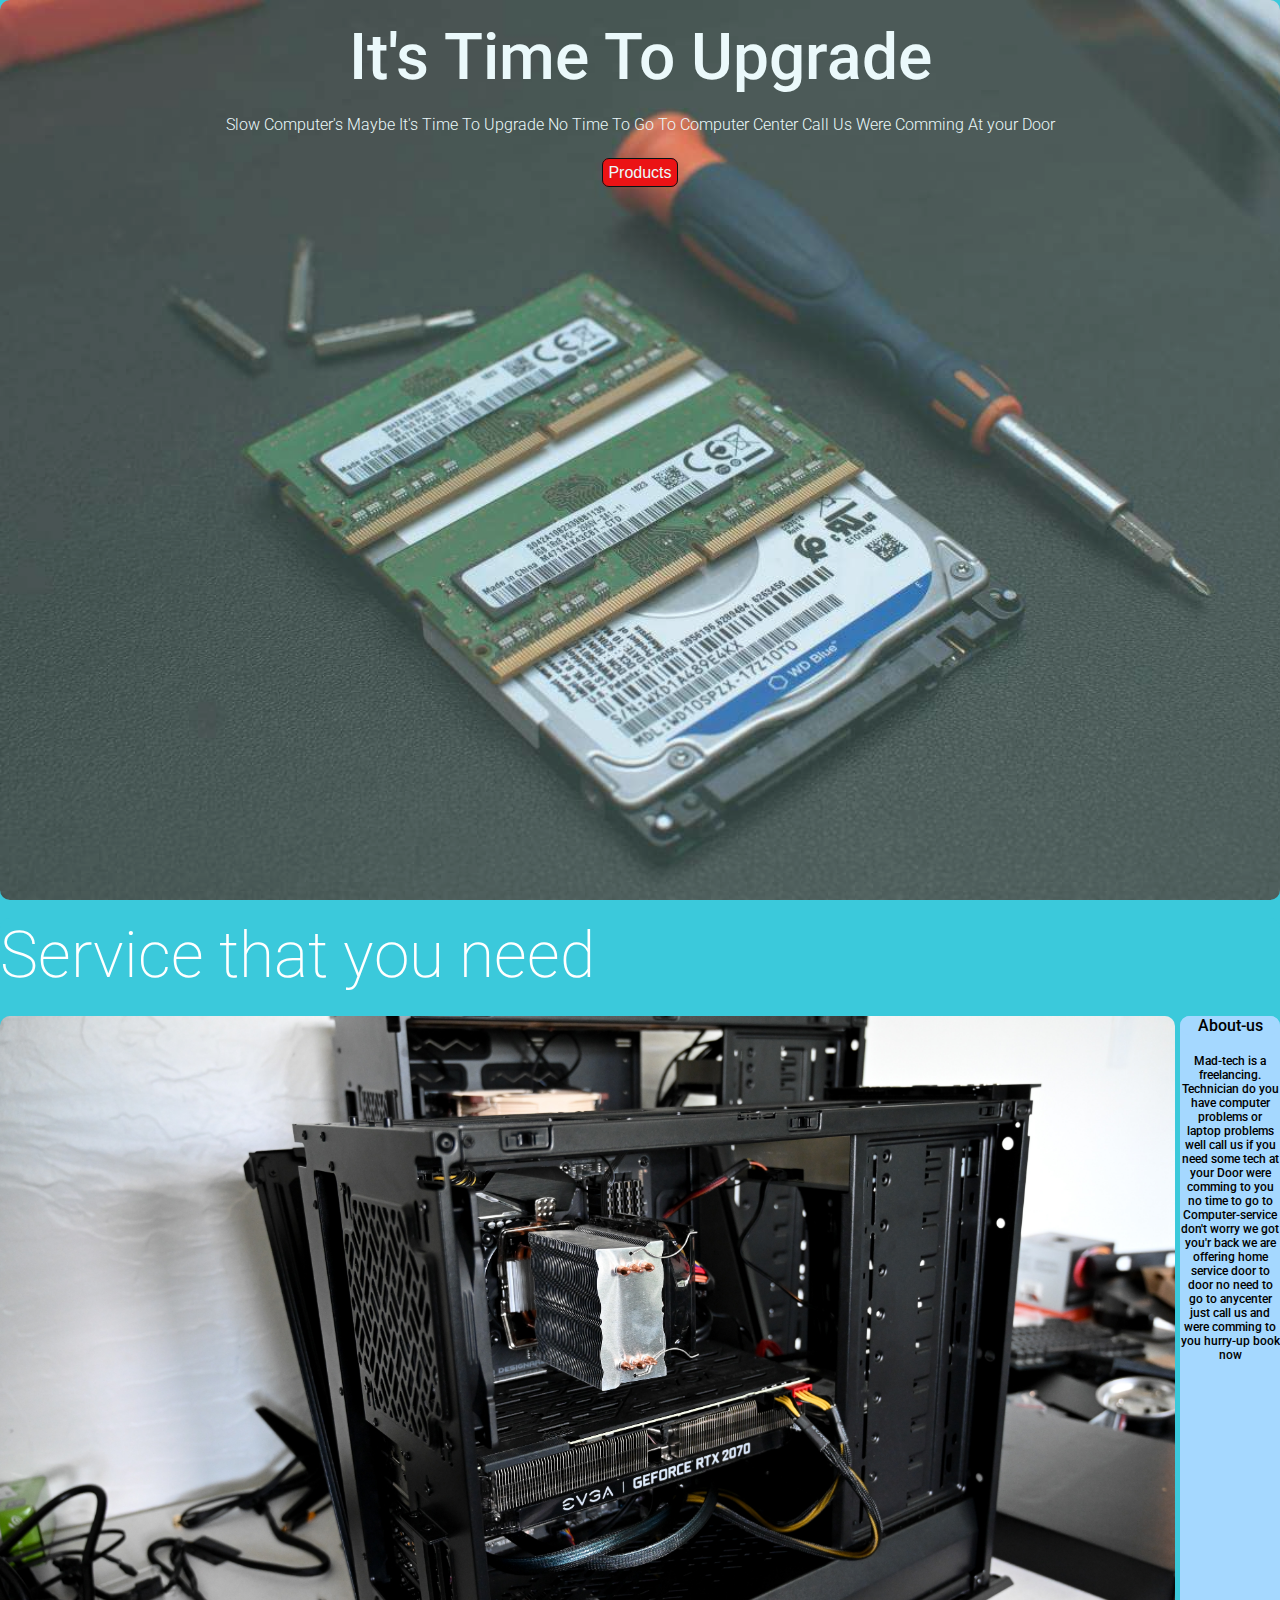
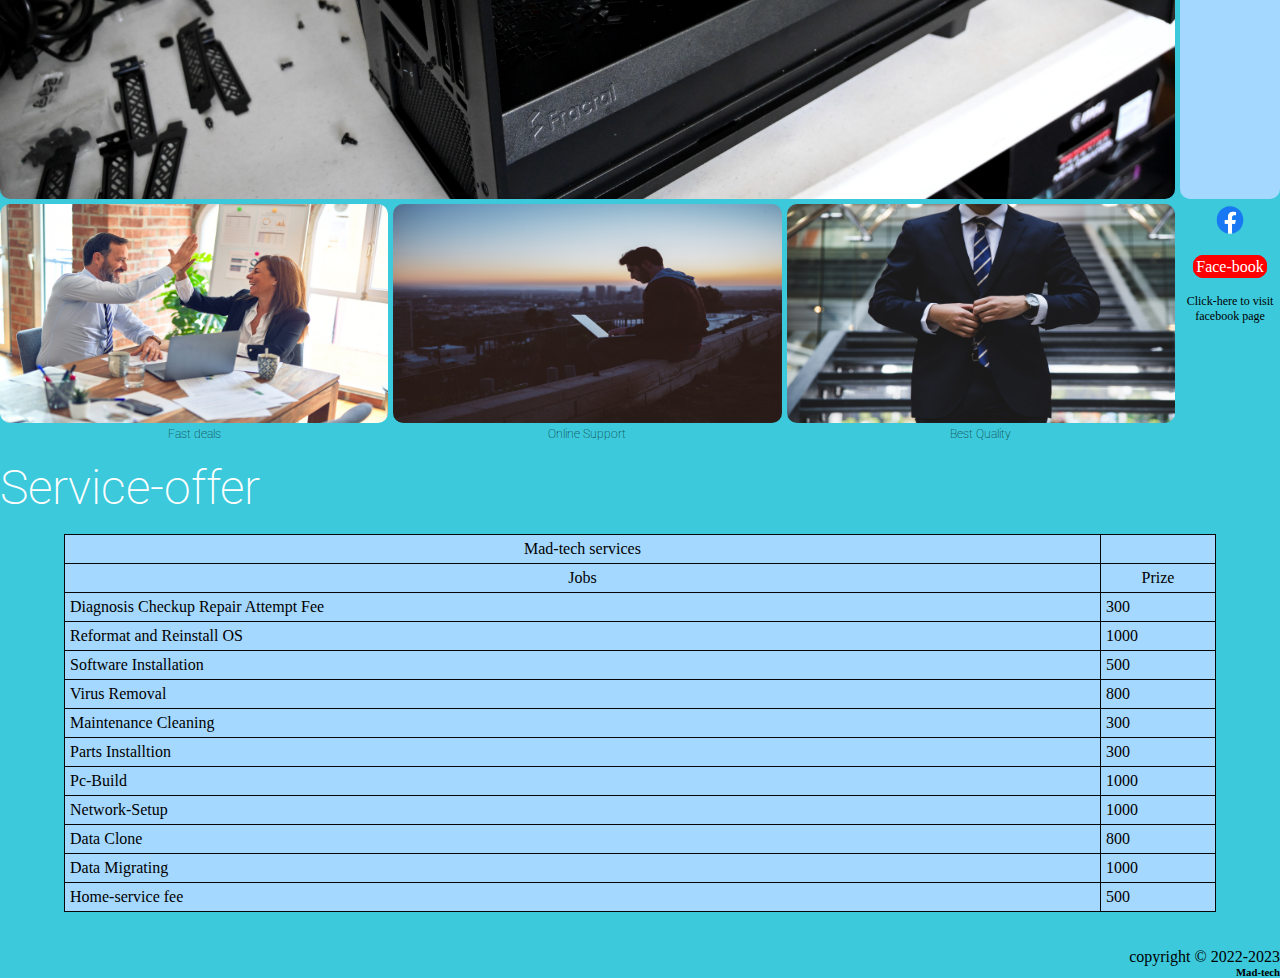
<file: index.html>
<!DOCTYPE html>
<html lang="en">
<head>
    <link rel="stylesheet" href="style.css">

    <link rel="preconnect" href="https://fonts.googleapis.com">
    <link rel="preconnect" href="https://fonts.gstatic.com" crossorigin>
    <link href="https://fonts.googleapis.com/css2?family=Roboto:wght@300;500&display=swap" rel="stylesheet">


    <link rel="preconnect" href="https://fonts.googleapis.com">
<link rel="preconnect" href="https://fonts.gstatic.com" crossorigin>
<link href="https://fonts.googleapis.com/css2?family=Roboto:ital,wght@0,300;0,500;1,100&display=swap" rel="stylesheet">

<meta charset="UTF-8">
    <meta http-equiv="X-UA-Compatible" content="IE=edge">
    <meta name="viewport" content="width=device-width, initial-scale=1.0">
    <link rel="icon" type="image/x-icon" href="Logo.ico" />
    <title>Mad-tech</title>
</head>
<body>
    
        <div id="Hero">
            <h1 id="Hero-font-1">It's Time To Upgrade</h1>

            <p id="Hero-font-2">Slow Computer's Maybe It's Time To Upgrade
                No Time To Go To Computer Center Call Us Were Comming At your
                Door 
            </p>

            <a href="Products.html" class="Button">Products</a>
        
        </div>

        <div id="Spcaing-1">
            <br>
        </div>
    
        <!-- Content -->

      
        <div class="Content-Heading"
             ><h2 class="Content-Heading">Service that you need</h2>
            
             
        </div> 
      

        <div id="Main-Content">
            <br>

          
                <img src="Model-5.jpg" alt="System unit" id="Model5" />
          

            <div class="Side">
                <h3 class="Side">About-us</h3>
                <div> <br></div>
                <p id="About-us">Mad-tech is a freelancing. Technician do you have computer problems
                    or laptop problems well call us if you need some tech at your Door
                    were comming to you  no time to go to Computer-service don't worry
                    we got you'r back we are offering home service door to door no need to
                    go to anycenter just call us and were comming to you hurry-up book now
                </p>

            </div>

            <div>

                <img src="Model-2.png" alt="Client-trus" class="Model2" />
                <h4 class="Sub-text">Fast deals</h4>

            </div>  

            <div>   
                <img src="Model-3.png" alt="Client-trus" class="Model2" />
                <h4 class="Sub-text"  >Online Support</h4>
            </div>

            <div>
                <img src="Model-4.png" alt="Client-trus" class="Model2" />
                <h4 class="Sub-text">Best Quality</h4>
            </div>

            <div class="Face-bookbutton">
                <img src="Facebook-1.png" alt="Face-book" id="Face-book" />
                <br>
                <br>
                <a href="https://www.facebook.com/Madtech1997" class="Face-bookbutton1">Face-book</a>
                <br>
                <br>    
                <p id="Button-font">Click-here to visit facebook page</p>

            </div>

          </div>

          <div>
            <br>
 
          </div>


        <div id="Table-box">

            <h2 id="HeadingTable">Service-offer</h2>
            <br>
            <table>
                <tr>
                    <th>Mad-tech services</th>
                </tr>
                <tr id="Headteable">
                    <th>Jobs</th>
                    <th>Prize</th>    
                </tr>
                <tr>
                    <td>Diagnosis Checkup Repair Attempt Fee</td>
                    <td>300</td>
                </tr>
                <tr>
                    <td>Reformat and Reinstall OS</td>
                    <td>1000</td>
                </tr>
                <tr>
                    <td>Software Installation</td>
                    <td>500</td>
                </tr>
                <tr>
                    <td>Virus Removal</td>
                    <td>800</td>
                </tr>
                <tr>
                    <td>Maintenance Cleaning</td>
                    <td>300</td>
                </tr>
                <tr>
                    <td>Parts Installtion</td>
                    <td>300</td>
                </tr>
                <tr>
                    <td>Pc-Build</td>
                    <td>1000</td>
                </tr>
                <tr>
                    <td>Network-Setup</td>
                    <td>1000</td>
                </tr>
                <tr>
                    <td>Data Clone</td>
                    <td>800</td>
                </tr>
                <tr>
                    <td>Data Migrating</td>
                    <td>1000</td>
                </tr>
                <tr>
                    <td>
                        Home-service fee
                    </td>
                    <td>500</td>
                </tr>
            </table>
        </div>
        <div>
            <br>
            <br>
        </div>
        

        <footer>
            copyright &copy; 2022-2023 
            <h6>Mad-tech</h6>
          </footer>

            <!--  
            <div class="Photo-Model">
                <img src="Model-2.png" alt="Client-trust" class="Photo-Model" />
            </div>

            
            <div class="Photo-Model">
                <img src="Model-3.png" alt="You dont alone" class="Photo-Model" />
            </div>

            <div class="Photo-Model">
                <img src="Model-4.png" alt="Your Trust Is our need" class="Photo-Model" />
            </div>
            -->



            
      

        

        <!-- Services
        

      <div id="Services-navigation">
        <a href="https://www.facebook.com/Madtech1997/" class="Button">Face-book</a>
        
      </div>

      <div id="Services-Main">

        <div>
            <img src="Model-2.png" alt="high-five-client" class="Photo" />
            <h3 class="Services-Main-Font">Fair deals</h3>
        </div>

        <div>
            <img src="Model-3.png" alt="senti" class="Photo "/>
            <h3 class="Services-Main-Font">Online Support</h3>
        </div>

        <div>
            <img src="Model-4.png" alt="Business" class="Photo" />
            <h3 class="Services-Main-Font">Professional</h3>
        </div>

      </div>

 -->

      <!-- Services offer 
      <div id="Services-offer-Main-box">

        
        <img src="Logo.ico" alt="Logo" class="Logocompany" />

        <h2 class="Services-offer-head">Services offer</h2>

        
      
        <img src="Model-5.jpg" alt="System unit" id="Service-offer-Model" />  
        
        <div class="Header-service">
             <ul>
                <li>Desktop-repair</li>
                <li>Laptop-Repair</li>
                <li>Data Clone</li>
                <li>Data Migrating</li>
                <li>Desktop-Cleaning</li>
                
             </ul>
        </div>

        <div class="Header-service">
            <li>Install Windows-Server</li> 
            <li>Build Domain Network</li>
            <li>Install ACDC</li>
            <li>Install DHCP</li>
            <li>Install Remote Desktop</li>
            <li>Install Folder Redirection</li>
        </div>

        <div class="Header-service">
            <h3>Package Installation</h3>
            <ul>
                <li>Desktop Cleaning</li>
                <li>New Thermal</li>
                <li>Reprogram os</li>
                <li>Install Ms-office</li>
            </ul>
            <h3>Prize : 1000</h3>
        </div>

        <div class="Header-service">
            <h4>Data Cloning</h4>
            <h4>Prize : 500</h4>
            <h4>Data Migrating</h4>
            <h4>Prize : 500</h4>
        </div>

        <div class="Header-service">
            <h4>Set Home or business network</h4>
            <h4>install Router</h4>
            <h4>install Ap Router</h4>
            <h4>install sharing network</h4>
            
        </div>


    </div>
        




      <footer>
        copyright &copy; 2022-2023 
        <h6>Mad-tech</h6>
      </footer>

      -->

</body>
</html>
</file>
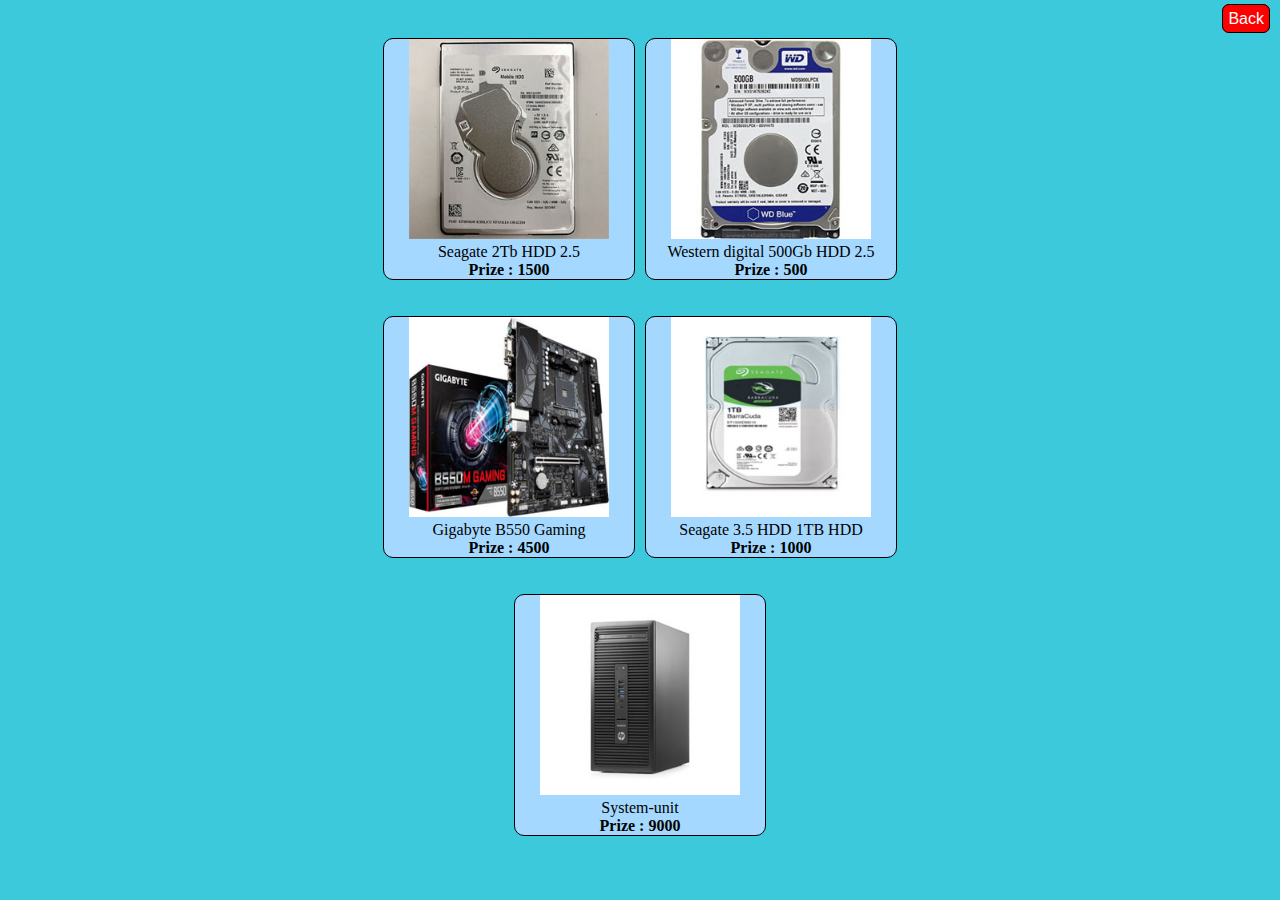
<file: Products.html>
<!DOCTYPE html>
<html lang="en">
<head>
    <meta charset="UTF-8">
    <meta http-equiv="X-UA-Compatible" content="IE=edge">
    <meta name="viewport" content="width=device-width, initial-scale=1.0">

    <link rel="stylesheet" href="style.css">

    <link rel="preconnect" href="https://fonts.googleapis.com">
    <link rel="preconnect" href="https://fonts.gstatic.com" crossorigin>
    <link href="https://fonts.googleapis.com/css2?family=Roboto:wght@300;500&display=swap" rel="stylesheet">


    <link rel="preconnect" href="https://fonts.googleapis.com">
<link rel="preconnect" href="https://fonts.gstatic.com" crossorigin>
<link href="https://fonts.googleapis.com/css2?family=Roboto:ital,wght@0,300;0,500;1,100&display=swap" rel="stylesheet">

<meta charset="UTF-8">
    <meta http-equiv="X-UA-Compatible" content="IE=edge">
    <meta name="viewport" content="width=device-width, initial-scale=1.0">
    <link rel="icon" type="image/x-icon" href="Logo.ico" />
    
    <title>Mad-tech</title>
</head>


</style>
<body>

    <div class="Top-navigation">
        <a href="index.html" class="Button">Back</a>
    </div>



    <div class="Item-container">

        <div class="ItemsContainer">
            <img src="item-1.jpg" alt="Seagate" class="Item-Photo"/>
            <p>Seagate 2Tb HDD 2.5</p>
            <h4>Prize : 1500</h4>
        </div>

        <div class="ItemsContainer">
            <img src="item-2.jpg" alt="Western digital" class="Item-Photo" />
            <p>Western digital 500Gb HDD 2.5</p>
            <h4>Prize : 500</h4>
        </div>
    </div>


    <!-- Spacing between item -->
    <div>
        <br>
        <br>
    </div>


    <div class="Item-container">

        <div class="ItemsContainer">
            <img src="item-3.jpg" alt="Seagate" class="Item-Photo"/>
            <p>Gigabyte B550 Gaming</p>
            <h4>Prize : 4500</h4>
        </div>

        <div class="ItemsContainer">
            <img src="item-4.jpg" alt="Western digital" class="Item-Photo" />
            <p>Seagate 3.5 HDD 1TB HDD</p>
            <h4>Prize : 1000</h4>
        </div>
    </div>

    <div>
        <br>
        <br>
    </div>

    <div class="Item-container">

        <div class="ItemsContainer">
            <img src="item-5.jpg" alt="Seagate" class="Item-Photo"/>
            <p>System-unit</p>
            <h4>Prize : 9000</h4>
        </div>

        
    </div>

    
   
</body>
</html>
</file>
<file: style.css>
*{
    margin: 0 ;
    padding: 0%;
}

body{
    background-color: #3bc9db ;
}

/* Top-BOX */

#Hero{
    background-image: url(Profile.jpg);
    height: 100vh;
    background-repeat: no-repeat;
    background-size:cover;
    text-align: center;
    opacity: 0.9;
    border-radius: 10px;
    /* margin-bottom: 50px; */
}

#Hero-font-1{
    font-size: 4rem;
    font-family: 'Roboto' , sans-serif;
    color: white;
    padding: 20px;
    font-weight: 500;
}

#Hero-font-2{
    font-size: 1rem;
    font-family: 'Roboto' , sans-serif;
    font-weight: 300;
    color: white;
    margin-bottom: 30px;

}

.Button{
    padding: 5px;
    border:1px solid black;
    border-radius: 7px;
    color: white;
    background-color: red;
    text-decoration: none;
    font-family: sans-serif ;
    font-weight: 100;
}

.Button:hover{
    color: black;
    background-color: #e03131;
    font-weight: bold;
}

.Button:active{
    color: white;
    background-color: #ff6b6b;
}


/* #Spcaing-1{ 
    background-color:#ced4da;
}*/

/* COntent */

.Content-Heading{
    font-size: 4rem;
    font-family: 'ROBOTO' , sans-serif;
    font-weight: 200;
    background-color: #3bc9db;
    border-top-left-radius: 10px;
    border-top-right-radius: 10px;
    color:#fff;
}

#Main-Content{
    display: grid;
    grid-template-columns: 1fr 1fr 1fr 100px ;
    grid-template-rows: 1fr ;

  

    column-gap: 5px;
    row-gap: 5px
    ;
    background-color: #3bc9db;
    border-bottom-left-radius: 10px ;
    border-bottom-right-radius: 20px ;
 
}

#Model5{
    width: 100%;
    border-radius: 10px;
    grid-column-start: 1;
    grid-column-end: 4;
    align-self: stretch;

  
  
}
.Side{
    font-size: 1rem;
    font-family: 'Roboto' , sans-serif;
    font-weight: 500;
    text-align: center;
    background-color: #a5d8ff;
    border-radius: 10px;
   
}

#About-us{
    font-size: 12px;
    
  
}
.Photo-Model{
    width: 100%;
}

.Model2{
    width: 100%;
    border-radius: 10px;
}

.Sub-text{
    text-align: center;
    font-size: 12px;
    font-family: 'Roboto' ,sans-serif;
    font-weight: 100;
}

#Face-book{
    width: 50%;
}
.Face-bookbutton{
    text-align: center;
 

  
}
.Face-bookbutton1{
    color: #fff;
    padding: 2px;
    border: 1px solid rgb(255, 0, 0);
    text-decoration: none;
    background-color: red;
    border-radius: 10px;

}
.Face-bookbutton1:hover{
    color: black;
    background-color: #e03131;
    font-weight: bold;
   
}
.Face-bookbutton1:active{
    color: white;
    background-color: #ff6b6b;
  
}
#Button-font{
    font-size: 12px;
    font-family: 'Roboto' sans-serif;
    font-weight: 100;
    
}


#Table-box{
    background-color: #3bc9db;
    font-size: 1rem;
    font-family: 'ROBOTO' sans-serif;

}

#HeadingTable{
    font-size: 3rem;
    font-family: 'ROBOTO' , sans-serif;
    font-weight: 200;
    color: #fff;
}


table , th ,td {
    margin: 0 auto;
    border: 1px solid #070707;
    border-collapse: collapse;
    width: 90%;
    padding: 5px;
    background-color: #a5d8ff;
   font-size: 1rem;
   font-family: 'Roboto' sans-serif;
   font-weight: 400;

}


footer{
    text-align: right;
    background-color: #3bc9db ;
}


/* Services 

#Services-navigation{
    text-align: right;
    margin-bottom: 20px;
}

.Photo{
    width: 100%;
    border-radius: 5px;
}

#Services-Main{
    display: flex;
    gap: 10px ;
    align-items: center;
    margin-bottom: 40px;
}

.Services-Main-Font{
    font-size: 1rem;
    font-family: 'Roboto' , sans-serif;
    font-weight: 400;
    text-align: center;
}

*/

/* footer

footer{
    text-align: right;
}
 */

/* Products.html 

.Top-navigation{
    margin-top: 10px;
    margin-bottom: 50px;
}

.Main-Product{
    max-width: 500px;
    margin: auto;
  
}

.Box{
  
    display: flex;
    gap: 5px;
    justify-self: center;
    text-align: center;
    margin-bottom: 20px;

    
    
}

.Item{
    border: 1px solid black;
    
}

.Photo-item{
    width: 100%;
    border-radius: 5px;
    
}
.Products-font{
    text-align: center;
    font-size: 1rem;
    font-family: 'Roboto' , sans-serif ;
    font-weight: 300;
}
*/

/* Services offer 

#Services-offer-Main-box{


    display: grid;
  grid-template-columns:1fr 1fr 1fr 1fr;
  grid-template-rows: 30px 1fr 140px;
  gap: 5px;
   align-items: center;
  background-color: #f8f9fa;
}

.Services-offer-head{
   grid-column: 2/4;
   text-align: center;
   font-size: 1rem;
   font-family: 'Roboto' , sans-serif;
   font-weight: 500;
  
}

#Service-offer-Model{
   width: 100%;
   grid-column: 2 /4;
   border-radius: 20px;
 
 
}

.Header-service{
    font-size:10px;
    font-family: 'Roboto' , sans-serif;
      
    border: 1px solid #e03131;
    background-color: red;
    color: white;
    border-radius: 5px;
    text-align: center;

   
  
   
}

ul{
    list-style: none;
}

.Logocompany{
    width: 100%;
    border-radius: 2px;
}
*/



/* =============================== */
/* ================================== */
/* Products.html */
/* ================================== */
/* =================================== */


.Top-navigation{
    padding: 10px;
    text-align: right;
}

.Item-Photo{
    width: 80%;
}

.ItemsContainer{
    border: 1px solid black;
    border-radius: 10px;
    background-color: #a5d8ff;
}

.Item-container{
    display: flex;
    justify-content: center;
    text-align: center;
    gap: 10px;

 

}
</file>
